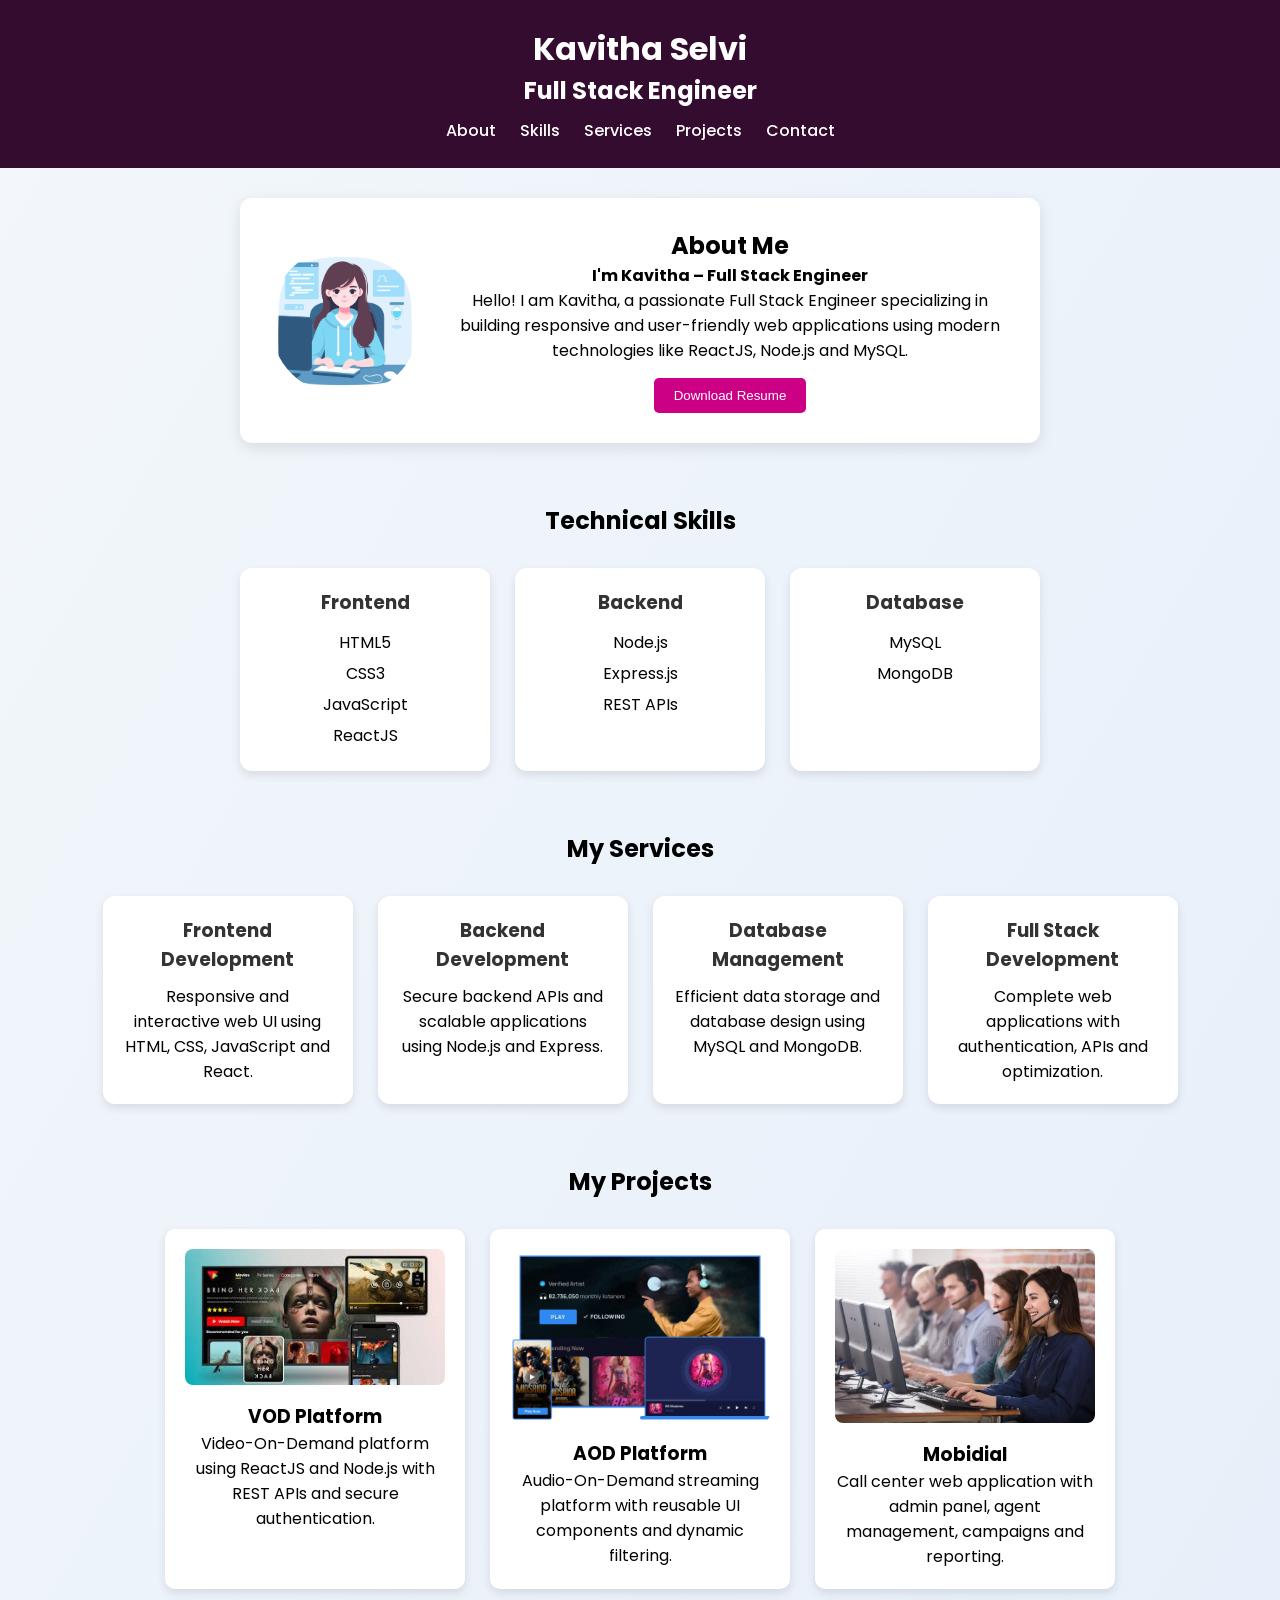
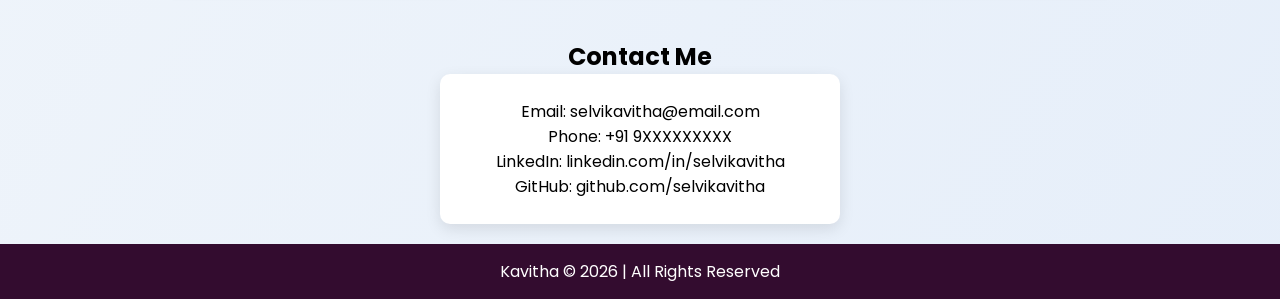
<file: index.html>
<!DOCTYPE html>
<html lang="en">

<head>
    <meta charset="UTF-8">
    <meta name="viewport" content="width=device-width, initial-scale=1.0">

    <title>Kavitha Portfolio</title>

    <link href="https://fonts.googleapis.com/css2?family=Poppins:wght@300;400;600&display=swap" rel="stylesheet">

    <link rel="stylesheet" href="css/style.css">
</head>

<body>

    <!-- HEADER -->
    <header>

        <h1>Kavitha Selvi</h1>
        <h2>Full Stack Engineer</h2>

        <nav>
            <a href="about.html">About</a>
            <a href="#skills">Skills</a>
            <a href="#services">Services</a>
            <a href="projects.html">Projects</a>
            <a href="contact.html">Contact</a>
        </nav>

    </header>

    <!-- ABOUT -->
    <section id="about">

        <div class="about-card">

            <img src="images/profile_1.png" alt="Kavitha profile photo">

            <div class="about-text">

                <h2>About Me</h2>
                <h4>I'm Kavitha – Full Stack Engineer</h4>

                <p>
                    Hello! I am Kavitha, a passionate Full Stack Engineer specializing in
                    building responsive and user-friendly web applications using modern
                    technologies like ReactJS, Node.js and MySQL.
                </p>

                <button class="btn">Download Resume</button>

            </div>

        </div>

    </section>

    <!-- SKILLS -->
    <section id="skills">

        <h2>Technical Skills</h2>

        <div class="card-container">

            <div class="card">
                <h3>Frontend</h3>
                <ul>
                    <li>HTML5</li>
                    <li>CSS3</li>
                    <li>JavaScript</li>
                    <li>ReactJS</li>
                </ul>
            </div>

            <div class="card">
                <h3>Backend</h3>
                <ul>
                    <li>Node.js</li>
                    <li>Express.js</li>
                    <li>REST APIs</li>
                </ul>
            </div>

            <div class="card">
                <h3>Database</h3>
                <ul>
                    <li>MySQL</li>
                    <li>MongoDB</li>
                </ul>
            </div>

        </div>

    </section>

    <!-- SERVICES -->
    <section id="services">

        <h2>My Services</h2>

        <div class="card-container">

            <div class="card">
                <h3>Frontend Development</h3>
                <p>Responsive and interactive web UI using HTML, CSS, JavaScript and React.</p>
            </div>

            <div class="card">
                <h3>Backend Development</h3>
                <p>Secure backend APIs and scalable applications using Node.js and Express.</p>
            </div>

            <div class="card">
                <h3>Database Management</h3>
                <p>Efficient data storage and database design using MySQL and MongoDB.</p>
            </div>

            <div class="card">
                <h3>Full Stack Development</h3>
                <p>Complete web applications with authentication, APIs and optimization.</p>
            </div>

        </div>

    </section>

    <!-- PROJECTS -->
    <section id="projects">

        <h2>My Projects</h2>

        <div class="card-container">

            <div class="project-card">

                <img src="images/vod.jpg" alt="VOD Platform">

                <h3>VOD Platform</h3>

                <p>
                    Video-On-Demand platform using ReactJS and Node.js with REST APIs
                    and secure authentication.
                </p>

            </div>

            <div class="project-card">

                <img src="images/aod.webp" alt="AOD Platform">

                <h3>AOD Platform</h3>

                <p>
                    Audio-On-Demand streaming platform with reusable UI components
                    and dynamic filtering.
                </p>

            </div>

            <div class="project-card">

                <img src="images/mobidial.webp" alt="Mobidial Application">

                <h3>Mobidial</h3>

                <p>
                    Call center web application with admin panel, agent management,
                    campaigns and reporting.
                </p>

            </div>

        </div>

    </section>

    <!-- CONTACT -->
    <section id="contact">

        <h2>Contact Me</h2>

        <div class="contact-card">

            <p>Email: selvikavitha@email.com</p>
            <p>Phone: +91 9XXXXXXXXX</p>
            <p>LinkedIn: linkedin.com/in/selvikavitha</p>
            <p>GitHub: github.com/selvikavitha</p>

        </div>

    </section>

    <!-- FOOTER -->
    <footer>

        <p>Kavitha © 2026 | All Rights Reserved</p>

    </footer>

</body>

</html>
</file>
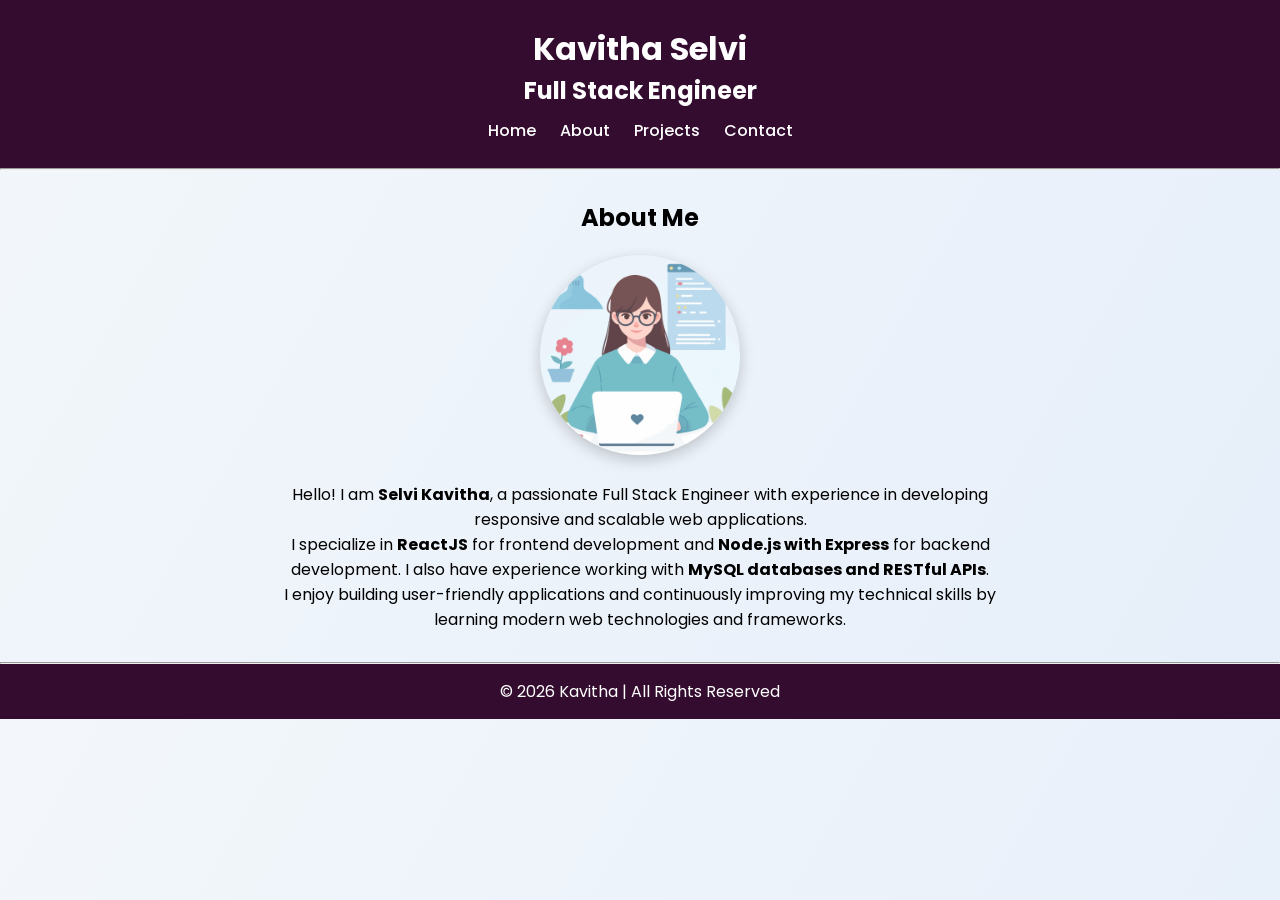
<file: about.html>
<!DOCTYPE html>
<html lang="en">

<head>
    <meta charset="UTF-8">
    <meta name="description" content="About Selvi Kavitha - Full Stack Engineer">
    <meta name="viewport" content="width=device-width, initial-scale=1.0">

    <title>About Me - Selvi Kavitha</title>

    <!-- Google Font -->
    <link href="https://fonts.googleapis.com/css2?family=Poppins:wght@300;400;600&display=swap" rel="stylesheet">

    <!-- CSS File -->
    <link rel="stylesheet" href="css/style.css">
</head>

<body>

    <!-- Header Section -->
    <header>
        <h1>Kavitha Selvi</h1>
        <h2>Full Stack Engineer</h2>

        <!-- Navigation -->
        <nav>
            <a href="index.html">Home</a>
            <a href="about.html">About</a>
            <a href="projects.html">Projects</a>
            <a href="contact.html">Contact</a>
        </nav>
    </header>

    <hr>

    <!-- About Section -->
    <main>
        <section class="about-section">

            <h2>About Me</h2>

            <img src="images/profile.png" alt="Selvi Kavitha Profile Photo" class="profile-img">

            <p>
                Hello! I am <strong>Selvi Kavitha</strong>, a passionate Full Stack Engineer
                with experience in developing responsive and scalable web applications.
            </p>

            <p>
                I specialize in <strong>ReactJS</strong> for frontend development and
                <strong>Node.js with Express</strong> for backend development.
                I also have experience working with <strong>MySQL databases and RESTful APIs</strong>.
            </p>

            <p>
                I enjoy building user-friendly applications and continuously improving
                my technical skills by learning modern web technologies and frameworks.
            </p>

        </section>
    </main>

    <hr>

    <!-- Footer Section -->
    <footer>
        <p>© 2026 Kavitha | All Rights Reserved</p>
    </footer>

</body>

</html>
</file>
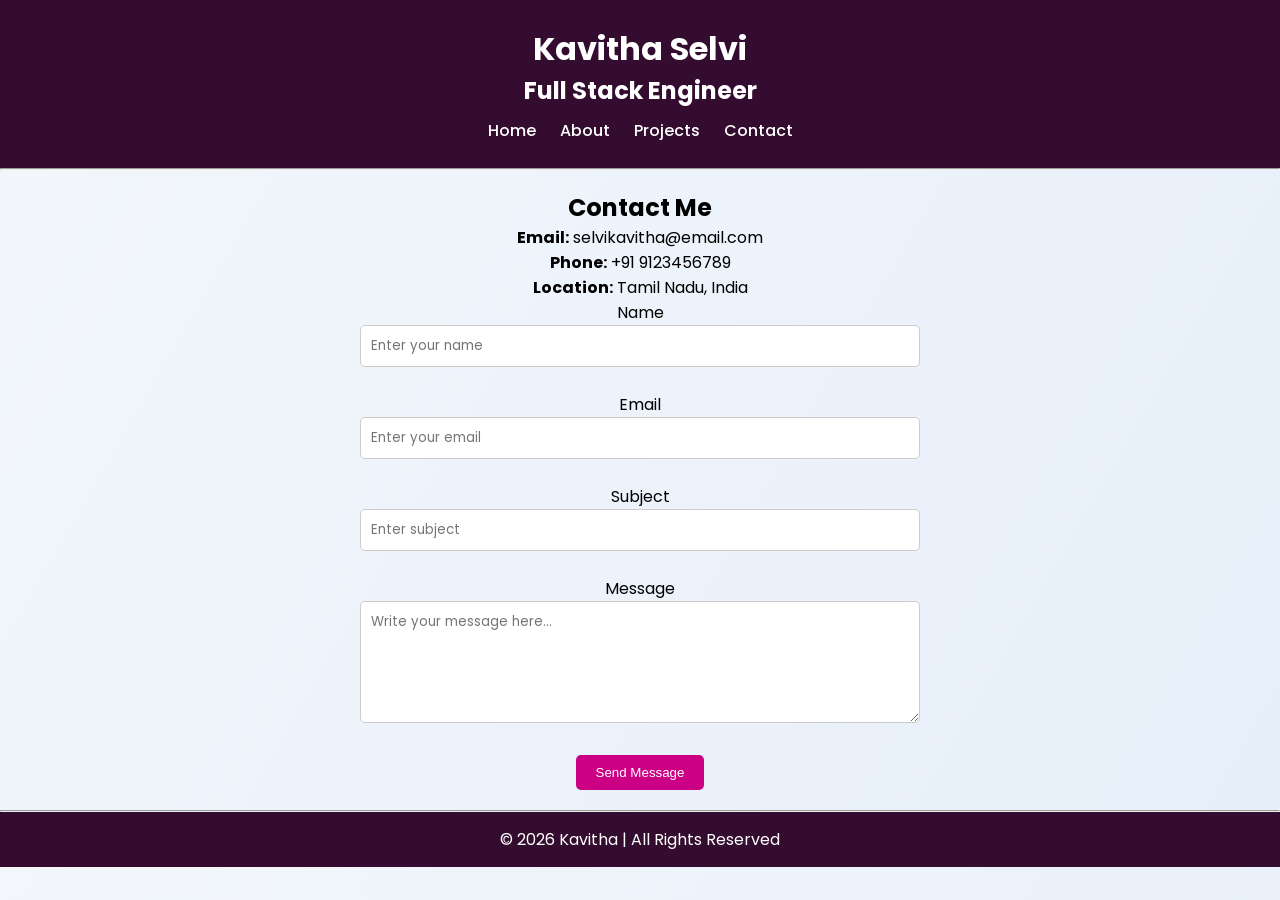
<file: contact.html>
<!DOCTYPE html>
<html lang="en">

<head>
    <meta charset="UTF-8">
    <meta name="description" content="Contact Selvi Kavitha - Full Stack Engineer">
    <meta name="viewport" content="width=device-width, initial-scale=1.0">

    <title>Contact - Selvi Kavitha</title>

    <!-- Google Font -->
    <link href="https://fonts.googleapis.com/css2?family=Poppins:wght@300;400;600&display=swap" rel="stylesheet">

    <!-- CSS File -->
    <link rel="stylesheet" href="css/style.css">
</head>

<body>

    <!-- Header Section -->
    <header>
        <h1>Kavitha Selvi</h1>
        <h2>Full Stack Engineer</h2>

        <!-- Navigation -->
        <nav>
            <a href="index.html">Home</a> 
            <a href="about.html">About</a> 
            <a href="projects.html">Projects</a> 
            <a href="contact.html">Contact</a>
        </nav>
    </header>

    <hr>

    <!-- Contact Section -->
    <main>
        <section id="contact">

            <h2>Contact Me</h2>

            <p><strong>Email:</strong> selvikavitha@email.com</p>
            <p><strong>Phone:</strong> +91 9123456789</p>
            <p><strong>Location:</strong> Tamil Nadu, India</p>

            <!-- Contact Form -->
            <form action="#" method="post">

                <!-- Name -->
                <label for="name">Name</label><br>
                <input type="text" id="name" name="name" placeholder="Enter your name" required minlength="3"><br><br>

                <!-- Email -->
                <label for="email">Email</label><br>
                <input type="email" id="email" name="email" placeholder="Enter your email" required><br><br>

                <!-- Subject -->
                <label for="subject">Subject</label><br>
                <input type="text" id="subject" name="subject" placeholder="Enter subject" required><br><br>

                <!-- Message -->
                <label for="message">Message</label><br>
                <textarea id="message" name="message" rows="5" placeholder="Write your message here..."
                    required></textarea><br><br>

                <!-- Submit -->
                <button type="submit">Send Message</button>

            </form>

        </section>
    </main>

    <hr>

    <!-- Footer Section -->
    <footer>
        <p>© 2026 Kavitha | All Rights Reserved</p>
    </footer>

</body>

</html>
</file>
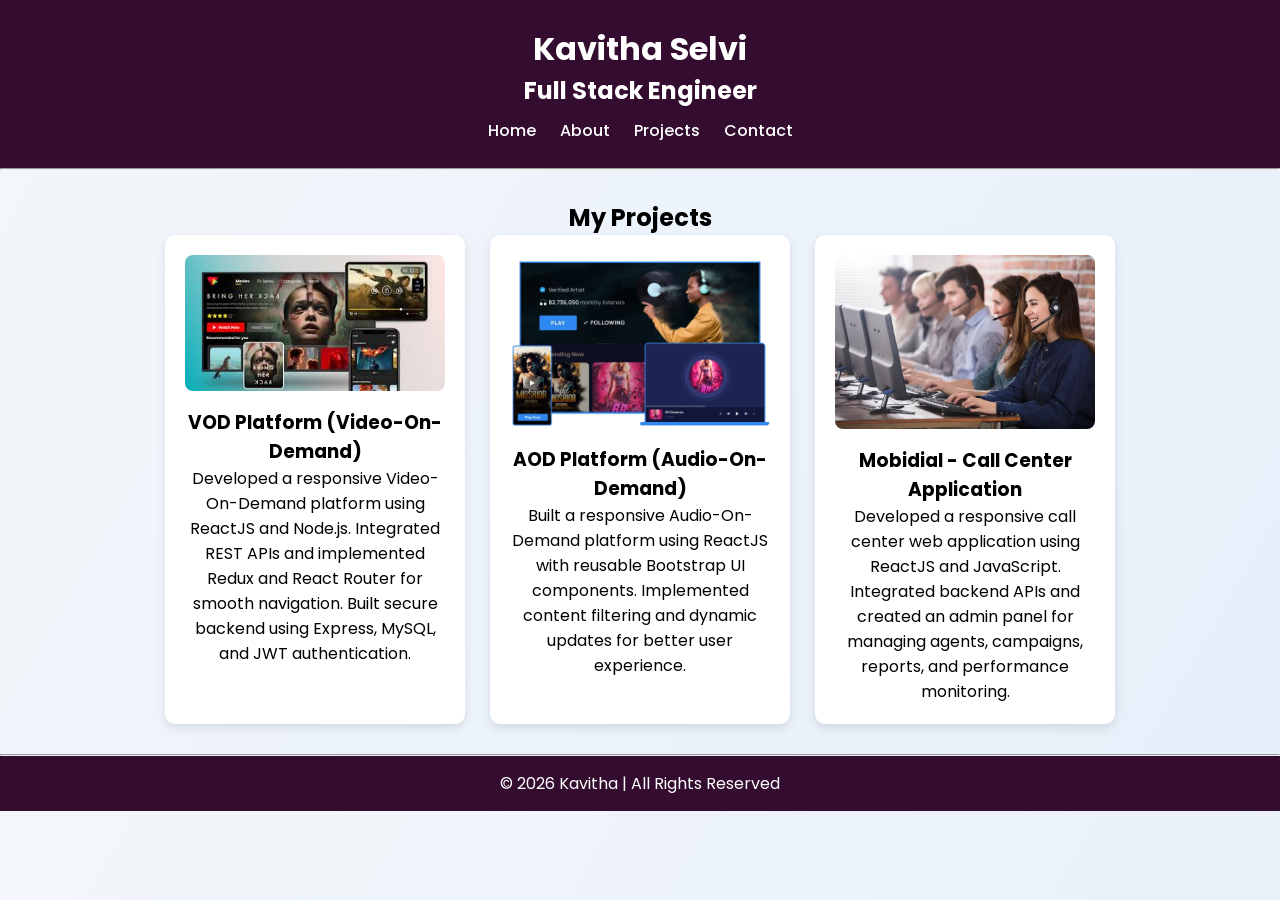
<file: projects.html>
<!DOCTYPE html>
<html lang="en">

<head>
    <meta charset="UTF-8">
    <meta name="description" content="Projects of Selvi Kavitha - Full Stack Engineer">
    <meta name="viewport" content="width=device-width, initial-scale=1.0">

    <title>Projects - Selvi Kavitha</title>

    <!-- Google Font -->
    <link href="https://fonts.googleapis.com/css2?family=Poppins:wght@300;400;600&display=swap" rel="stylesheet">

    <!-- CSS -->
    <link rel="stylesheet" href="css/style.css">
</head>

<body>

    <!-- Header Section -->
    <header>
        <h1>Kavitha Selvi</h1>
        <h2>Full Stack Engineer</h2>

        <nav>
            <a href="index.html">Home</a> 
            <a href="about.html">About</a> 
            <a href="projects.html">Projects</a> 
            <a href="contact.html">Contact</a>
        </nav>
    </header>

    <hr>

    <!-- Projects Section -->
    <main>
        <section id="projects">

            <h2>My Projects</h2>

            <div class="project-container">

                <!-- Project 1 -->
                <article class="project-card">
                    <img src="images/vod.jpg" alt="VOD Platform">
                    <h3>VOD Platform (Video-On-Demand)</h3>
                    <p>
                        Developed a responsive Video-On-Demand platform using ReactJS and Node.js.
                        Integrated REST APIs and implemented Redux and React Router for smooth navigation.
                        Built secure backend using Express, MySQL, and JWT authentication.
                    </p>
                </article>

                <!-- Project 2 -->
                <article class="project-card">
                    <img src="images/aod.webp" alt="Audio On Demand Platform">
                    <h3>AOD Platform (Audio-On-Demand)</h3>
                    <p>
                        Built a responsive Audio-On-Demand platform using ReactJS with reusable
                        Bootstrap UI components. Implemented content filtering and dynamic updates
                        for better user experience.
                    </p>
                </article>

                <!-- Project 3 -->
                <article class="project-card">
                    <img src="images/mobidial.webp" alt="Mobidial Call Center Application">
                    <h3>Mobidial - Call Center Application</h3>
                    <p>
                        Developed a responsive call center web application using ReactJS and JavaScript.
                        Integrated backend APIs and created an admin panel for managing agents,
                        campaigns, reports, and performance monitoring.
                    </p>
                </article>

            </div>

        </section>
    </main>

    <hr>

    <!-- Footer -->
    <footer>
        <p>© 2026 Kavitha | All Rights Reserved</p>
    </footer>

</body>

</html>
</file>
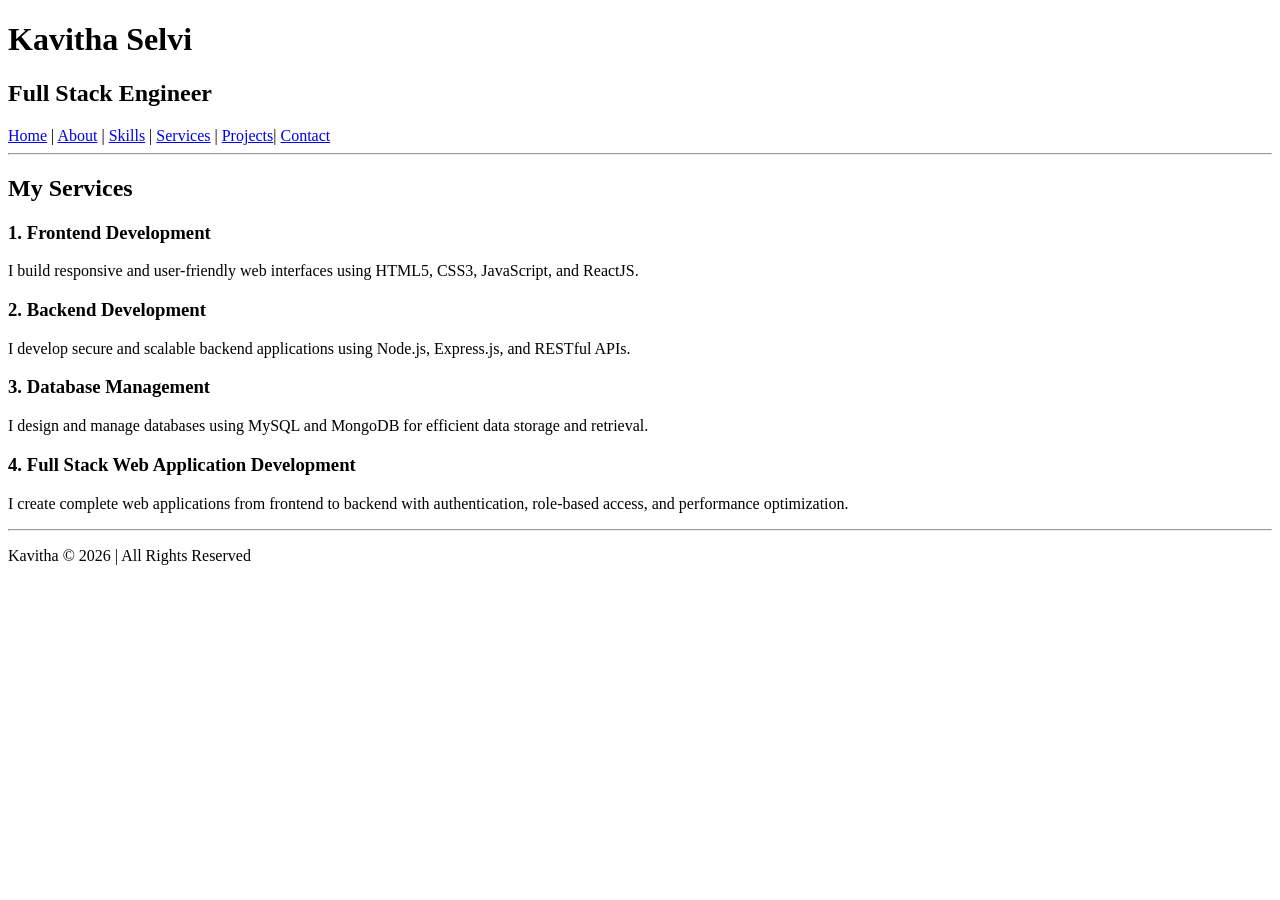
<file: services.html>
<!DOCTYPE html>
<html lang="en">

<head>
    <meta charset="UTF-8">
    <meta name="viewport" content="width=device-width, initial-scale=1.0">
    <title>Services</title>
</head>

<body>
    <!-- Header section -->
    <header>
        <h1>Kavitha Selvi</h1>
        <h2>Full Stack Engineer</h2>
        <!-- navigation -->
        <nav>
            <a href="index.html">Home</a> |
            <a href="about.html">About</a> |
            <a href="#skills">Skills</a> |
            <a href="#services">Services</a> |
            <a href="projects.html">Projects</a>|
            <a href="contact.html">Contact</a>
        </nav>
    </header>
    <hr>
    <!-- Header section-->
    <!-- Services Section -->
    <main>
        <section id="services">
            <h2>My Services</h2>
            <article>
                <h3>1. Frontend Development</h3>
                <p>
                    I build responsive and user-friendly web interfaces using
                    HTML5, CSS3, JavaScript, and ReactJS.
                </p>
            </article>
            <article>
                <h3>2. Backend Development</h3>
                <p>
                    I develop secure and scalable backend applications using
                    Node.js, Express.js, and RESTful APIs.
                </p>
            </article>
            <article>
                <h3>3. Database Management</h3>
                <p>
                    I design and manage databases using MySQL and MongoDB
                    for efficient data storage and retrieval.
                </p>
            </article>
            <article>
                <h3>4. Full Stack Web Application Development</h3>
                <p>
                    I create complete web applications from frontend to backend
                    with authentication, role-based access, and performance optimization.
                </p>
            </article>

        </section>
    </main>
    <hr>
    <!-- Services Section -->
    <!-- Footer Section -->
    <footer>
        <p> Kavitha © 2026 | All Rights Reserved </p>
    </footer>
    <!-- Footer Section -->

</body>

</html>
</file>
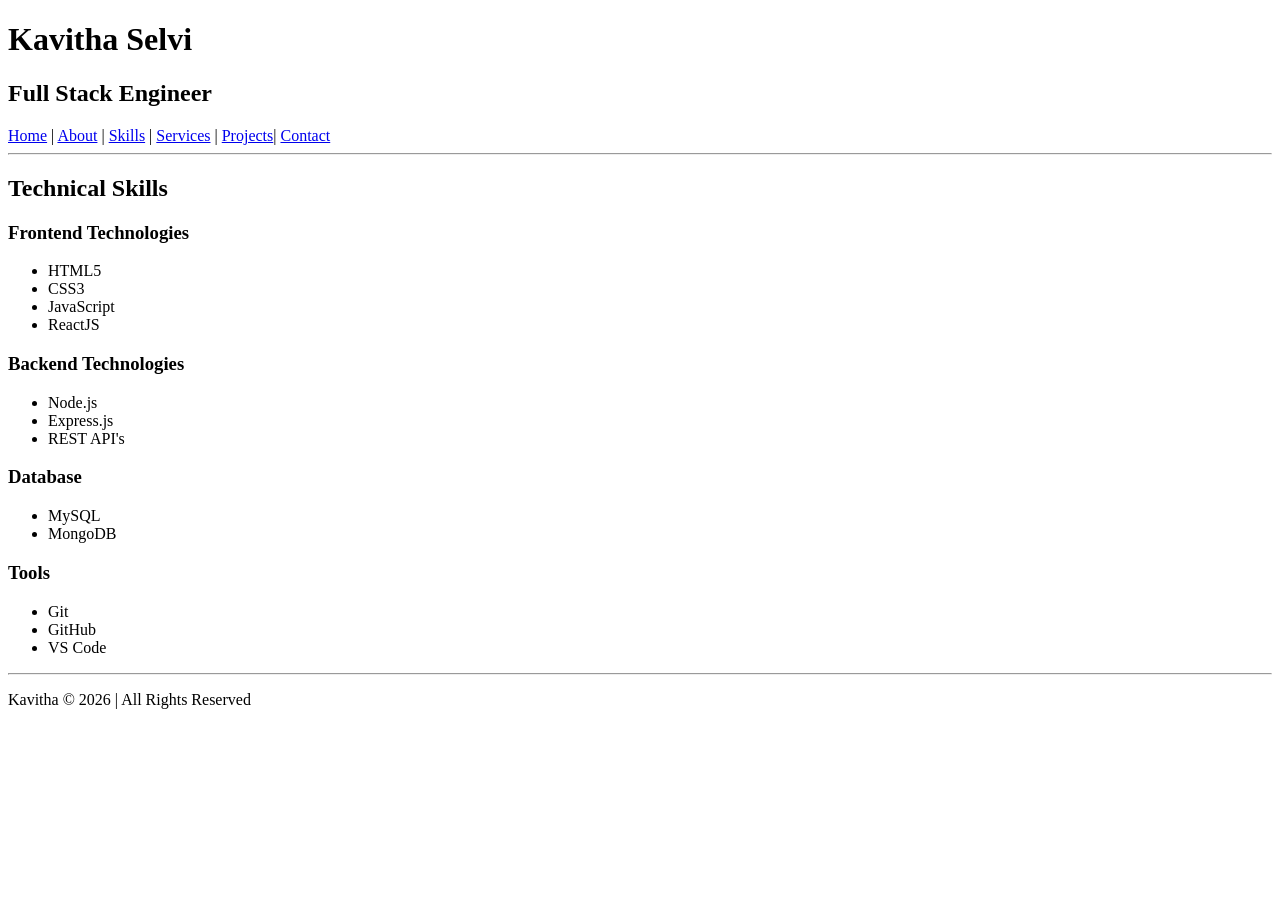
<file: skills.html>
<!DOCTYPE html>
<html lang="en">

<head>
    <meta charset="UTF-8">
    <meta name="viewport" content="width=device-width, initial-scale=1.0">
    <title>Skills</title>
</head>

<body>
    <!-- Header section -->
    <header>
        <h1>Kavitha Selvi</h1>
        <h2>Full Stack Engineer</h2>
        <!-- navigation -->
        <nav>
            <a href="index.html">Home</a> |
            <a href="about.html">About</a> |
            <a href="#skills">Skills</a> |
            <a href="#services">Services</a> |
            <a href="projects.html">Projects</a>|
            <a href="contact.html">Contact</a>
        </nav>
    </header>
    <hr>
    <!-- Header section-->
    <!-- Skills Section -->
    <main>
        <section id="skills">
            <h2>Technical Skills</h2>
            <h3>Frontend Technologies</h3>
            <ul>
                <li>HTML5</li>
                <li>CSS3</li>
                <li>JavaScript</li>
                <li>ReactJS</li>
            </ul>
            <h3>Backend Technologies</h3>
            <ul>
                <li>Node.js</li>
                <li>Express.js</li>
                <li>REST API's</li>
            </ul>
            <h3>Database</h3>
            <ul>
                <li>MySQL</li>
                <li>MongoDB</li>
            </ul>
            <h3>Tools</h3>
            <ul>
                <li>Git</li>
                <li>GitHub</li>
                <li>VS Code</li>
            </ul>

        </section>
    </main>
    <hr>
    <!-- Skills Section -->
    <!-- Footer Section -->
    <footer>
        <p> Kavitha © 2026 | All Rights Reserved </p>
    </footer>
    <!-- Footer Section -->

</body>

</html>
</file>
<file: css/style.css>
*{
margin:0;
padding:0;
box-sizing:border-box;
}

body{
font-family:'Poppins',sans-serif;
background:linear-gradient(120deg,#f3f7fb,hsl(214, 64%, 94%));
}

/* HEADER */

header{
background:#330C2F;
color:white;
text-align:center;
padding:25px;
}

nav{
margin-top:10px;
}

nav a{
color:white;
text-decoration:none;
margin:10px;
font-weight:500;
transition:0.3s;
}

nav a:hover{
color:#ff0099;
}

/* SECTION */

section{
padding:30px 20px;
text-align:center;
}

/* ABOUT */

.about-card{
display:flex;
align-items:center;
justify-content:center;
gap:30px;
background:white;
max-width:800px;
margin:auto;
padding:30px;
border-radius:12px;
box-shadow:0 5px 15px rgba(0,0,0,0.1);
}

/* Images Responsive */
img{
    max-width:100%;
    height:auto;
}
/* Mobile Devices (0px – 768px) */
@media (max-width:768px){

header{
    padding:15px;
}

nav{
    display:flex;
    flex-direction:column;
}

nav a{
    margin:8px 0;
}

.about-card{
    flex-direction:column;
    text-align:center;
}

.card-container{
    flex-direction:column;
    align-items:center;
}

.project-container{
    flex-direction:column;
    align-items:center;
}

.card,
.project-card{
    width:90%;
}

section{
    padding:20px 10x;
}

body{
    font-size:14px;
}

}
.about-card img{
width:150px;
border-radius:50%;
}

/* BUTTON */

.btn{
margin-top:15px;
padding:10px 20px;
background:#cc0085;
color:white;
border:none;
border-radius:5px;
cursor:pointer;
transition:0.3s;
}

.btn:hover{
background:#be00cc;
}

@media (min-width:769px) and (max-width:1024px){

.card-container{
    justify-content:center;
}

.project-container{
    justify-content:center;
}

.card{
    width:45%;
}

.project-card{
    width:45%;
}

.about-card{
    flex-direction:row;
}

body{
    font-size:15px;
}

}

/* Desktop Devices (Above 1024px) */

@media (min-width:1025px){

.card{
    width:250px;
}

.project-card{
    width:300px;
}

body{
    font-size:16px;
}

}

/* CARD LAYOUT */

.card-container{
display:flex;
justify-content:center;
flex-wrap:wrap;
gap:25px;
margin-top:30px;
}

.card{
    background:white;
    padding: 20px;
    border-radius: 12px;
    box-shadow: 0 4px 10px rgba(0,0,0,0.1);
    width: 250px;
    text-align: center;
    transition: 0.3s;
}

.card:hover{
    transform: translateY(-8px);
    box-shadow: 0 8px 20px rgba(0,0,0,0.2);
}

.card h3{
    margin-bottom: 10px;
    color: #333;
}

.card ul{
    list-style: none;
    padding: 0;
}

.card ul li{
    padding: 3px 0;
}

.about-section{
    max-width: 800px;
    margin: auto;
    text-align: center;
    padding: 30px;
}

.profile-img{
    width: 200px;
    border-radius: 50%;
    margin: 20px 0;
    box-shadow: 0 5px 15px rgba(0,0,0,0.2);
}

/* PROJECT CARDS */

.project-card{
background:white;
width:260px;
padding:20px;
border-radius:10px;
box-shadow:0 5px 15px rgba(0,0,0,0.1);
transition:0.3s;
}

.project-card img{
width:100%;
border-radius:8px;
}

.project-card:hover{
transform:translateY(-8px);
}
/* Project Grid */
.project-container{
    display:flex;
    justify-content:center;
    gap:25px;
    flex-wrap:wrap;
}

/* Project Card */
.project-card{
    width:300px;
    background:white;
    border-radius:10px;
    padding:20px;
    box-shadow:0 4px 10px rgba(0,0,0,0.1);
    transition:0.3s;
}

/* Image */
.project-card img{
    width:100%;
    border-radius:8px;
}

/* Hover Effect */
.project-card:hover{
    transform:translateY(-8px);
    box-shadow:0 8px 20px rgba(0,0,0,0.2);
}

/* Title */
.project-card h3{
    margin-top:10px;
}


/* CONTACT */

.contact-card{
background:white;
max-width:400px;
margin:auto;
padding:25px;
border-radius:10px;
box-shadow:0 5px 15px rgba(0,0,0,0.1);
}

#contact{
    max-width:600px;
    margin:auto;
    padding:20px;
}

form input,
form textarea{
    width:100%;
    padding:10px;
    border:1px solid #ccc;
    border-radius:5px;
    font-family:Poppins;
}

button{
    background:#cc0085;
    color:white;
    border:none;
    padding:10px 20px;
    border-radius:5px;
    cursor:pointer;
}

button:hover{
    background:#c027ce;
}

/* FOOTER */

footer{
background:#330C2F;
color:white;
text-align:center;
padding:15px;
}
</file>
